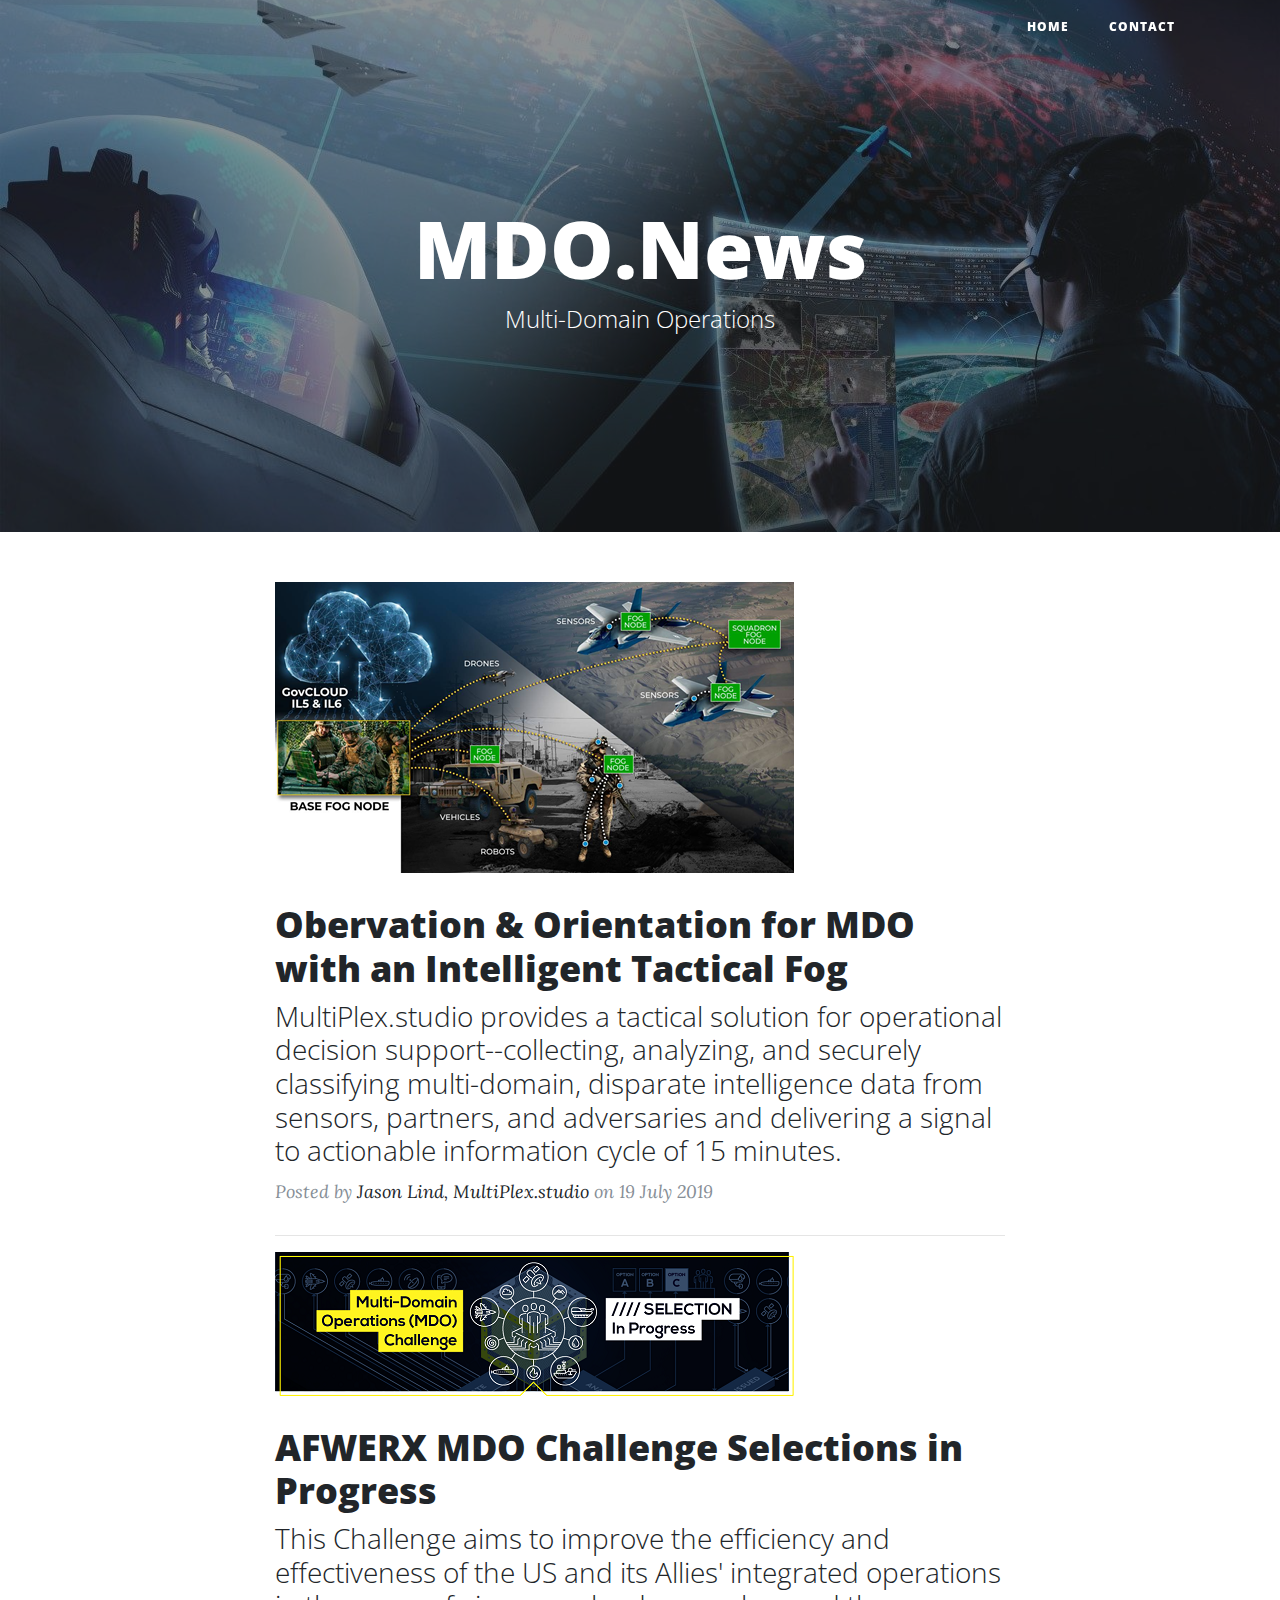
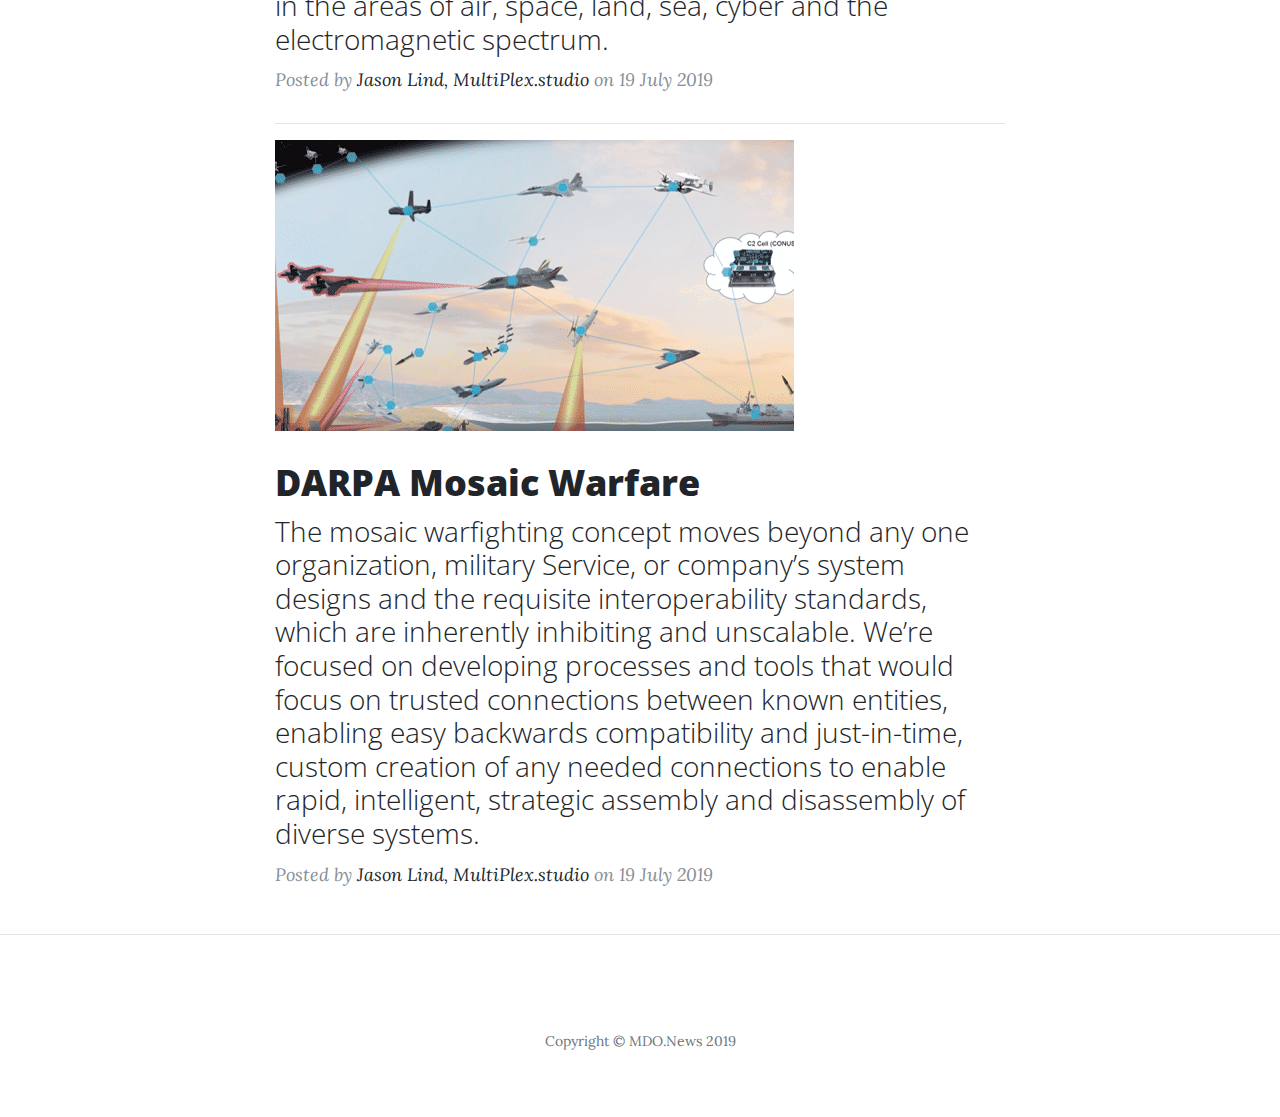
<file: index.html>
<!DOCTYPE html>
<html lang="en">

<head>

  <meta charset="utf-8">
  <meta name="viewport" content="width=device-width, initial-scale=1, shrink-to-fit=no">
  <meta name="description" content="">
  <meta name="author" content="">

  <title>MDO.News: Mutli-Domain Operations</title>

  <!-- Bootstrap core CSS -->
  <link href="vendor/bootstrap/css/bootstrap.min.css" rel="stylesheet">

  <!-- Custom fonts for this template -->
  <link href="vendor/fontawesome-free/css/all.min.css" rel="stylesheet" type="text/css">
  <link href='https://fonts.googleapis.com/css?family=Lora:400,700,400italic,700italic' rel='stylesheet' type='text/css'>
  <link href='https://fonts.googleapis.com/css?family=Open+Sans:300italic,400italic,600italic,700italic,800italic,400,300,600,700,800' rel='stylesheet' type='text/css'>

  <!-- Custom styles for this template -->
  <link href="css/clean-blog.css" rel="stylesheet">

</head>

<body>

  <!-- Navigation -->
  <nav class="navbar navbar-expand-lg navbar-light fixed-top" id="mainNav">
    <div class="container">
      
      <button class="navbar-toggler navbar-toggler-right" type="button" data-toggle="collapse" data-target="#navbarResponsive" aria-controls="navbarResponsive" aria-expanded="false" aria-label="Toggle navigation">
        Menu
        <i class="fas fa-bars"></i>
      </button>
      <div class="collapse navbar-collapse" id="navbarResponsive">
        <ul class="navbar-nav ml-auto">
          <li class="nav-item">
            <a class="nav-link" href="index.html">Home</a>
          </li>
          <li class="nav-item">
            <a class="nav-link" href="contact.html">Contact</a>
          </li>
        </ul>
      </div>
    </div>
  </nav>

  <!-- Page Header -->
  <header class="masthead" style="background-image: url('img/home-bg.jpeg')">
    <div class="overlay"></div>
    <div class="container">
      <div class="row">
        <div class="col-lg-8 col-md-10 mx-auto">
          <div class="site-heading">
            <h1>MDO.News</h1>
            <span class="subheading">Multi-Domain Operations</span>
          </div>
        </div>
      </div>
    </div>
  </header>

  <!-- Main Content -->
  <div class="container">
    <div class="row">
      <div class="col-lg-8 col-md-10 mx-auto">
        <div class="post-preview">
          <a href="https://www.linkedin.com/pulse/observation-orientation-multi-domain-operations-intelligent-lind/">
            <img src="img/mdo-fog-nodes.png" class="img-fluid" alt="MDO Fog Topology"/>
            <h2 class="post-title">
              Obervation &amp; Orientation for MDO with an Intelligent Tactical Fog
            </h2>
            <h3 class="post-subtitle">
                MultiPlex.studio provides a tactical solution for operational decision support--collecting, analyzing, and securely classifying multi-domain, disparate intelligence data from sensors, partners, and adversaries and delivering a signal to actionable information cycle of 15 minutes. 
            </h3>
          </a>
          <p class="post-meta">Posted by
            <a href="mailto:lind@multiplex.studio">Jason Lind, MultiPlex.studio</a>
            on 19 July 2019</p>
        </div>
        
        <hr>
        <div class="post-preview">
            <a href="https://www.afwerxchallenge.com/mdo">
              <img src="img/inprogress-02.png" class="img-fluid" alt="AFWERX MDO Challenge"/>
              <h2 class="post-title">
                AFWERX MDO Challenge Selections in Progress
              </h2>
              <h3 class="post-subtitle">
                  This Challenge aims to improve the efficiency and effectiveness of the US and its Allies' integrated operations in the areas of air, space, land, sea, cyber and the electromagnetic spectrum.
              </h3>
            </a>
            <p class="post-meta">Posted by
              <a href="mailto:lind@multiplex.studio">Jason Lind, MultiPlex.studio</a>
              on 19 July 2019</p>
          </div>

          <hr>
        <div class="post-preview">
            <a href="https://www.darpa.mil/attachments/STO-Mosaic-Distro-A.pdf">
              <img src="img/darpa-mosiac-warfare.png" class="img-fluid" alt="DARPA Mosaic Warfare"/>
              <h2 class="post-title">
                DARPA Mosaic Warfare
              </h2>
              <h3 class="post-subtitle">
                  The mosaic warfighting concept moves beyond any one organization, military Service, or company’s system designs and the requisite interoperability standards, which are inherently inhibiting and unscalable. We’re focused on developing processes and tools that would focus on trusted connections between known entities, enabling easy backwards compatibility and just-in-time, custom creation of any needed connections to enable rapid, intelligent, strategic assembly and disassembly of diverse systems.
              </h3>
            </a>
            <p class="post-meta">Posted by
              <a href="mailto:lind@multiplex.studio">Jason Lind, MultiPlex.studio</a>
              on 19 July 2019</p>
          </div>
          
        <!-- Pager -->
        <!--
          <hr>
          <div class="clearfix">
          <a class="btn btn-primary float-right" href="#">Older Posts &rarr;</a>
        </div>-->
      </div>
    </div>
  </div>

  <hr>

  <!-- Footer -->
  <footer>
    <div class="container">
      <div class="row">
        <div class="col-lg-8 col-md-10 mx-auto">
        <!--  <ul class="list-inline text-center">
            <li class="list-inline-item">
              <a href="#">
                <span class="fa-stack fa-lg">
                  <i class="fas fa-circle fa-stack-2x"></i>
                  <i class="fab fa-twitter fa-stack-1x fa-inverse"></i>
                </span>
              </a>
            </li>
            <li class="list-inline-item">
              <a href="#">
                <span class="fa-stack fa-lg">
                  <i class="fas fa-circle fa-stack-2x"></i>
                  <i class="fab fa-facebook-f fa-stack-1x fa-inverse"></i>
                </span>
              </a>
            </li>
            <li class="list-inline-item">
              <a href="#">
                <span class="fa-stack fa-lg">
                  <i class="fas fa-circle fa-stack-2x"></i>
                  <i class="fab fa-github fa-stack-1x fa-inverse"></i>
                </span>
              </a>
            </li>
          </ul>-->
          <p class="copyright text-muted">Copyright &copy; MDO.News 2019</p>
        </div>
      </div>
    </div>
  </footer>

  <!-- Bootstrap core JavaScript -->
  <script src="vendor/jquery/jquery.min.js"></script>
  <script src="vendor/bootstrap/js/bootstrap.bundle.min.js"></script>

  <!-- Custom scripts for this template -->
  <script src="js/clean-blog.min.js"></script>

</body>

</html>
</file>
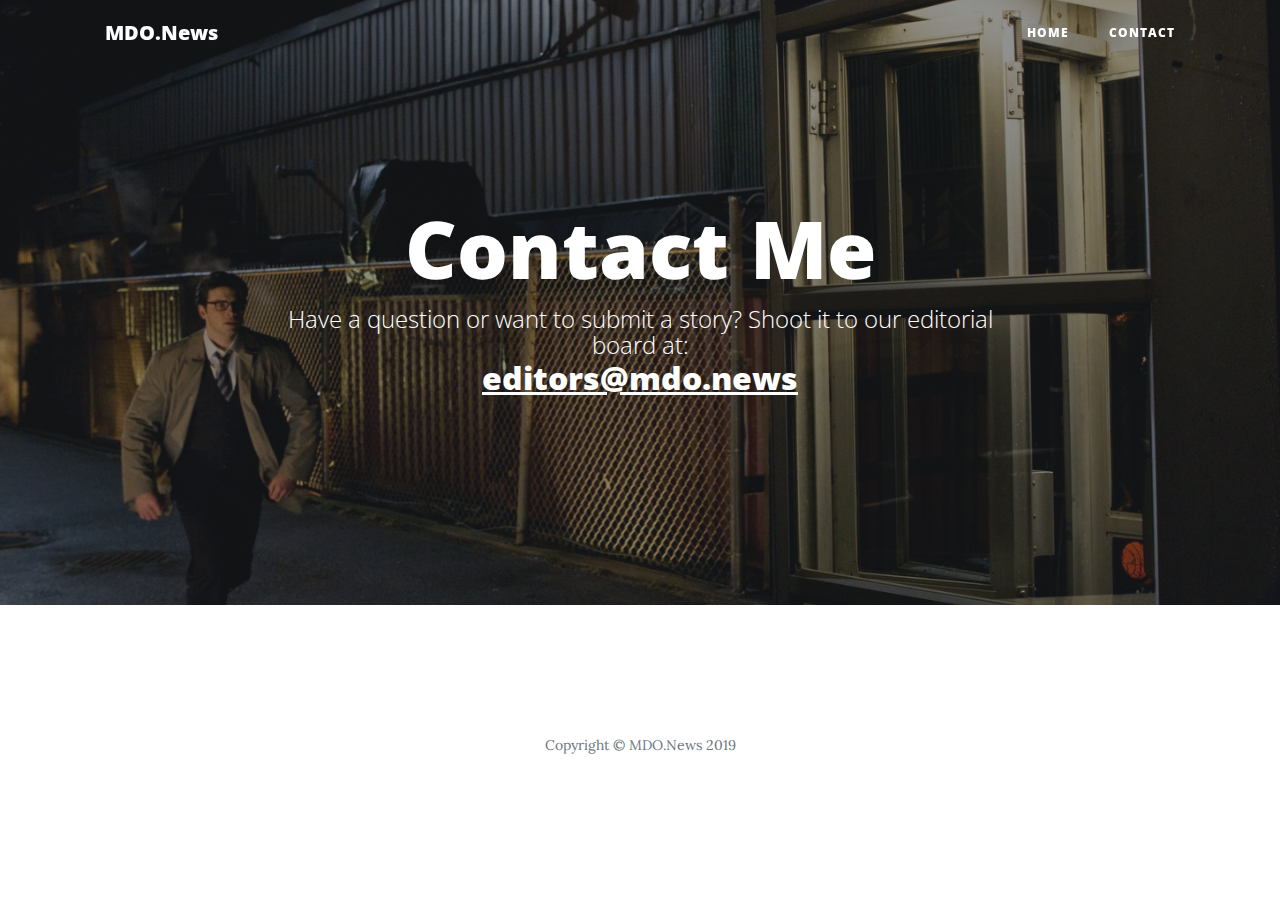
<file: contact.html>
<!DOCTYPE html>
<html lang="en">

<head>

  <meta charset="utf-8">
  <meta name="viewport" content="width=device-width, initial-scale=1, shrink-to-fit=no">
  <meta name="description" content="">
  <meta name="author" content="">

  <title>MDO.News: Multi-Domain Operations - Contact</title>

  <!-- Bootstrap core CSS -->
  <link href="vendor/bootstrap/css/bootstrap.min.css" rel="stylesheet">

  <!-- Custom fonts for this template -->
  <link href="vendor/fontawesome-free/css/all.min.css" rel="stylesheet" type="text/css">
  <link href='https://fonts.googleapis.com/css?family=Lora:400,700,400italic,700italic' rel='stylesheet' type='text/css'>
  <link href='https://fonts.googleapis.com/css?family=Open+Sans:300italic,400italic,600italic,700italic,800italic,400,300,600,700,800' rel='stylesheet' type='text/css'>

  <!-- Custom styles for this template -->
  <link href="css/clean-blog.css" rel="stylesheet">

</head>

<body>

  <!-- Navigation -->
  <nav class="navbar navbar-expand-lg navbar-light fixed-top" id="mainNav">
    <div class="container">
      <a class="navbar-brand" href="index.html">MDO.News</a>
      <button class="navbar-toggler navbar-toggler-right" type="button" data-toggle="collapse" data-target="#navbarResponsive" aria-controls="navbarResponsive" aria-expanded="false" aria-label="Toggle navigation">
        Menu
        <i class="fas fa-bars"></i>
      </button>
      <div class="collapse navbar-collapse" id="navbarResponsive">
        <ul class="navbar-nav ml-auto">
          <li class="nav-item">
            <a class="nav-link" href="index.html">Home</a>
          </li>
          <li class="nav-item">
            <a class="nav-link" href="contact.html">Contact</a>
          </li>
        </ul>
      </div>
    </div>
  </nav>

  <!-- Page Header -->
  <header class="masthead" style="background-image: url('img/clark-kent.jpg')">
    <div class="overlay"></div>
    <div class="container">
      <div class="row">
        <div class="col-lg-8 col-md-10 mx-auto">
          <div class="page-heading">
            <h1>Contact Me</h1>
            <span class="subheading">Have a question or want to submit a story? Shoot it to our editorial board at:</span>
            <h2><a href="mailto:editors@mdo.news">editors@mdo.news</a></h2>
          </div>
        </div>
      </div>
    </div>
  </header>



  <!-- Footer -->
  <!-- Footer -->
  <footer>
      <div class="container">
        <div class="row">
          <div class="col-lg-8 col-md-10 mx-auto">
          <!--  <ul class="list-inline text-center">
              <li class="list-inline-item">
                <a href="#">
                  <span class="fa-stack fa-lg">
                    <i class="fas fa-circle fa-stack-2x"></i>
                    <i class="fab fa-twitter fa-stack-1x fa-inverse"></i>
                  </span>
                </a>
              </li>
              <li class="list-inline-item">
                <a href="#">
                  <span class="fa-stack fa-lg">
                    <i class="fas fa-circle fa-stack-2x"></i>
                    <i class="fab fa-facebook-f fa-stack-1x fa-inverse"></i>
                  </span>
                </a>
              </li>
              <li class="list-inline-item">
                <a href="#">
                  <span class="fa-stack fa-lg">
                    <i class="fas fa-circle fa-stack-2x"></i>
                    <i class="fab fa-github fa-stack-1x fa-inverse"></i>
                  </span>
                </a>
              </li>
            </ul>-->
            <p class="copyright text-muted">Copyright &copy; MDO.News 2019</p>
          </div>
        </div>
      </div>
    </footer>

  <!-- Bootstrap core JavaScript -->
  <script src="vendor/jquery/jquery.min.js"></script>
  <script src="vendor/bootstrap/js/bootstrap.bundle.min.js"></script>

  <!-- Contact Form JavaScript -->
  <script src="js/jqBootstrapValidation.js"></script>
  <script src="js/contact_me.js"></script>

  <!-- Custom scripts for this template -->
  <script src="js/clean-blog.min.js"></script>

</body>

</html>
</file>
<file: css/clean-blog.css>
/*!
 * Start Bootstrap - Clean Blog v5.0.7 (https://startbootstrap.com/template-overviews/clean-blog)
 * Copyright 2013-2019 Start Bootstrap
 * Licensed under MIT (https://github.com/BlackrockDigital/startbootstrap-clean-blog/blob/master/LICENSE)
 */

body {
  font-size: 20px;
  color: #212529;
  font-family: 'Lora', 'Times New Roman', serif;
}

p {
  line-height: 1.5;
  margin: 30px 0;
}

p a {
  text-decoration: underline;
}

h1,
h2,
h3,
h4,
h5,
h6 {
  font-weight: 800;
  font-family: 'Open Sans', 'Helvetica Neue', Helvetica, Arial, sans-serif;
}

a {
  color: #212529;
  -webkit-transition: all 0.2s;
  transition: all 0.2s;
}

a:focus, a:hover {
  color: #0085A1;
}

blockquote {
  font-style: italic;
  color: #868e96;
}

.section-heading {
  font-size: 36px;
  font-weight: 700;
  margin-top: 60px;
}

.caption {
  font-size: 14px;
  font-style: italic;
  display: block;
  margin: 0;
  padding: 10px;
  text-align: center;
  border-bottom-right-radius: 5px;
  border-bottom-left-radius: 5px;
}

::-moz-selection {
  color: #fff;
  background: #0085A1;
  text-shadow: none;
}

::selection {
  color: #fff;
  background: #0085A1;
  text-shadow: none;
}

img::-moz-selection {
  color: #fff;
  background: transparent;
}

img::selection {
  color: #fff;
  background: transparent;
}

img::-moz-selection {
  color: #fff;
  background: transparent;
}

#mainNav {
  position: absolute;
  border-bottom: 1px solid #e9ecef;
  background-color: white;
  font-family: 'Open Sans', 'Helvetica Neue', Helvetica, Arial, sans-serif;
}

#mainNav .navbar-brand {
  font-weight: 800;
  color: #343a40;
}

#mainNav .navbar-toggler {
  font-size: 12px;
  font-weight: 800;
  padding: 13px;
  text-transform: uppercase;
  color: #343a40;
}

#mainNav .navbar-nav > li.nav-item > a {
  font-size: 12px;
  font-weight: 800;
  letter-spacing: 1px;
  text-transform: uppercase;
}

@media only screen and (min-width: 992px) {
  #mainNav {
    border-bottom: 1px solid transparent;
    background: transparent;
  }
  #mainNav .navbar-brand {
    padding: 10px 20px;
    color: #fff;
  }
  #mainNav .navbar-brand:focus, #mainNav .navbar-brand:hover {
    color: rgba(255, 255, 255, 0.8);
  }
  #mainNav .navbar-nav > li.nav-item > a {
    padding: 10px 20px;
    color: #fff;
  }
  #mainNav .navbar-nav > li.nav-item > a:focus, #mainNav .navbar-nav > li.nav-item > a:hover {
    color: rgba(255, 255, 255, 0.8);
  }
}

@media only screen and (min-width: 992px) {
  #mainNav {
    -webkit-transition: background-color 0.2s;
    transition: background-color 0.2s;
    /* Force Hardware Acceleration in WebKit */
    -webkit-transform: translate3d(0, 0, 0);
    transform: translate3d(0, 0, 0);
    -webkit-backface-visibility: hidden;
  }
  #mainNav.is-fixed {
    /* when the user scrolls down, we hide the header right above the viewport */
    position: fixed;
    top: -67px;
    -webkit-transition: -webkit-transform 0.2s;
    transition: -webkit-transform 0.2s;
    transition: transform 0.2s;
    transition: transform 0.2s, -webkit-transform 0.2s;
    border-bottom: 1px solid white;
    background-color: rgba(255, 255, 255, 0.9);
  }
  #mainNav.is-fixed .navbar-brand {
    color: #212529;
  }
  #mainNav.is-fixed .navbar-brand:focus, #mainNav.is-fixed .navbar-brand:hover {
    color: #0085A1;
  }
  #mainNav.is-fixed .navbar-nav > li.nav-item > a {
    color: #212529;
  }
  #mainNav.is-fixed .navbar-nav > li.nav-item > a:focus, #mainNav.is-fixed .navbar-nav > li.nav-item > a:hover {
    color: #0085A1;
  }
  #mainNav.is-visible {
    /* if the user changes the scrolling direction, we show the header */
    -webkit-transform: translate3d(0, 100%, 0);
    transform: translate3d(0, 100%, 0);
  }
}

header.masthead {
  margin-bottom: 50px;
  background: no-repeat center center;
  background-color: #868e96;
  background-attachment: scroll;
  position: relative;
  background-size: cover;
}

header.masthead .overlay {
  position: absolute;
  top: 0;
  left: 0;
  height: 100%;
  width: 100%;
  background-color: #212529;
  opacity: 0.5;
}

header.masthead .page-heading,
header.masthead .post-heading,
header.masthead .site-heading {
  padding: 200px 0 150px;
  color: white;
}
header.masthead .page-heading a{
  color:white;
  text-decoration: underline;
}

@media only screen and (min-width: 768px) {
  header.masthead .page-heading,
  header.masthead .post-heading,
  header.masthead .site-heading {
    padding: 200px 0;
  }
}

header.masthead .page-heading,
header.masthead .site-heading {
  text-align: center;
}

header.masthead .page-heading h1,
header.masthead .site-heading h1 {
  font-size: 50px;
  margin-top: 0;
}

header.masthead .page-heading .subheading,
header.masthead .site-heading .subheading {
  font-size: 24px;
  font-weight: 300;
  line-height: 1.1;
  display: block;
  margin: 10px 0 0;
  font-family: 'Open Sans', 'Helvetica Neue', Helvetica, Arial, sans-serif;
}

@media only screen and (min-width: 768px) {
  header.masthead .page-heading h1,
  header.masthead .site-heading h1 {
    font-size: 80px;
  }
}

header.masthead .post-heading h1 {
  font-size: 35px;
}

header.masthead .post-heading .meta,
header.masthead .post-heading .subheading {
  line-height: 1.1;
  display: block;
}

header.masthead .post-heading .subheading {
  font-size: 24px;
  font-weight: 600;
  margin: 10px 0 30px;
  font-family: 'Open Sans', 'Helvetica Neue', Helvetica, Arial, sans-serif;
}

header.masthead .post-heading .meta {
  font-size: 20px;
  font-weight: 300;
  font-style: italic;
  font-family: 'Lora', 'Times New Roman', serif;
}

header.masthead .post-heading .meta a {
  color: #fff;
}

@media only screen and (min-width: 768px) {
  header.masthead .post-heading h1 {
    font-size: 55px;
  }
  header.masthead .post-heading .subheading {
    font-size: 30px;
  }
}

.post-preview > a {
  color: #212529;
}

.post-preview > a:focus, .post-preview > a:hover {
  text-decoration: none;
  color: #0085A1;
}

.post-preview > a > .post-title {
  font-size: 30px;
  margin-top: 30px;
  margin-bottom: 10px;
}

.post-preview > a > .post-subtitle {
  font-weight: 300;
  margin: 0 0 10px;
}

.post-preview > .post-meta {
  font-size: 18px;
  font-style: italic;
  margin-top: 0;
  color: #868e96;
}

.post-preview > .post-meta > a {
  text-decoration: none;
  color: #212529;
}

.post-preview > .post-meta > a:focus, .post-preview > .post-meta > a:hover {
  text-decoration: underline;
  color: #0085A1;
}

@media only screen and (min-width: 768px) {
  .post-preview > a > .post-title {
    font-size: 36px;
  }
}

.floating-label-form-group {
  font-size: 14px;
  position: relative;
  margin-bottom: 0;
  padding-bottom: 0.5em;
  border-bottom: 1px solid #dee2e6;
}

.floating-label-form-group input,
.floating-label-form-group textarea {
  font-size: 1.5em;
  position: relative;
  z-index: 1;
  padding: 0;
  resize: none;
  border: none;
  border-radius: 0;
  background: none;
  -webkit-box-shadow: none !important;
  box-shadow: none !important;
  font-family: 'Lora', 'Times New Roman', serif;
}

.floating-label-form-group input::-webkit-input-placeholder,
.floating-label-form-group textarea::-webkit-input-placeholder {
  color: #868e96;
  font-family: 'Lora', 'Times New Roman', serif;
}

.floating-label-form-group label {
  font-size: 0.85em;
  line-height: 1.764705882em;
  position: relative;
  z-index: 0;
  top: 2em;
  display: block;
  margin: 0;
  -webkit-transition: top 0.3s ease, opacity 0.3s ease;
  transition: top 0.3s ease, opacity 0.3s ease;
  vertical-align: middle;
  vertical-align: baseline;
  opacity: 0;
}

.floating-label-form-group .help-block {
  margin: 15px 0;
}

.floating-label-form-group-with-value label {
  top: 0;
  opacity: 1;
}

.floating-label-form-group-with-focus label {
  color: #0085A1;
}

form .form-group:first-child .floating-label-form-group {
  border-top: 1px solid #dee2e6;
}

footer {
  padding: 50px 0 65px;
}

footer .list-inline {
  margin: 0;
  padding: 0;
}

footer .copyright {
  font-size: 14px;
  margin-bottom: 0;
  text-align: center;
}

.btn {
  font-size: 14px;
  font-weight: 800;
  padding: 15px 25px;
  letter-spacing: 1px;
  text-transform: uppercase;
  border-radius: 0;
  font-family: 'Open Sans', 'Helvetica Neue', Helvetica, Arial, sans-serif;
}

.btn-primary {
  background-color: #0085A1;
  border-color: #0085A1;
}

.btn-primary:hover, .btn-primary:focus, .btn-primary:active {
  color: #fff;
  background-color: #00657b !important;
  border-color: #00657b !important;
}

.btn-lg {
  font-size: 16px;
  padding: 25px 35px;
}
</file>
